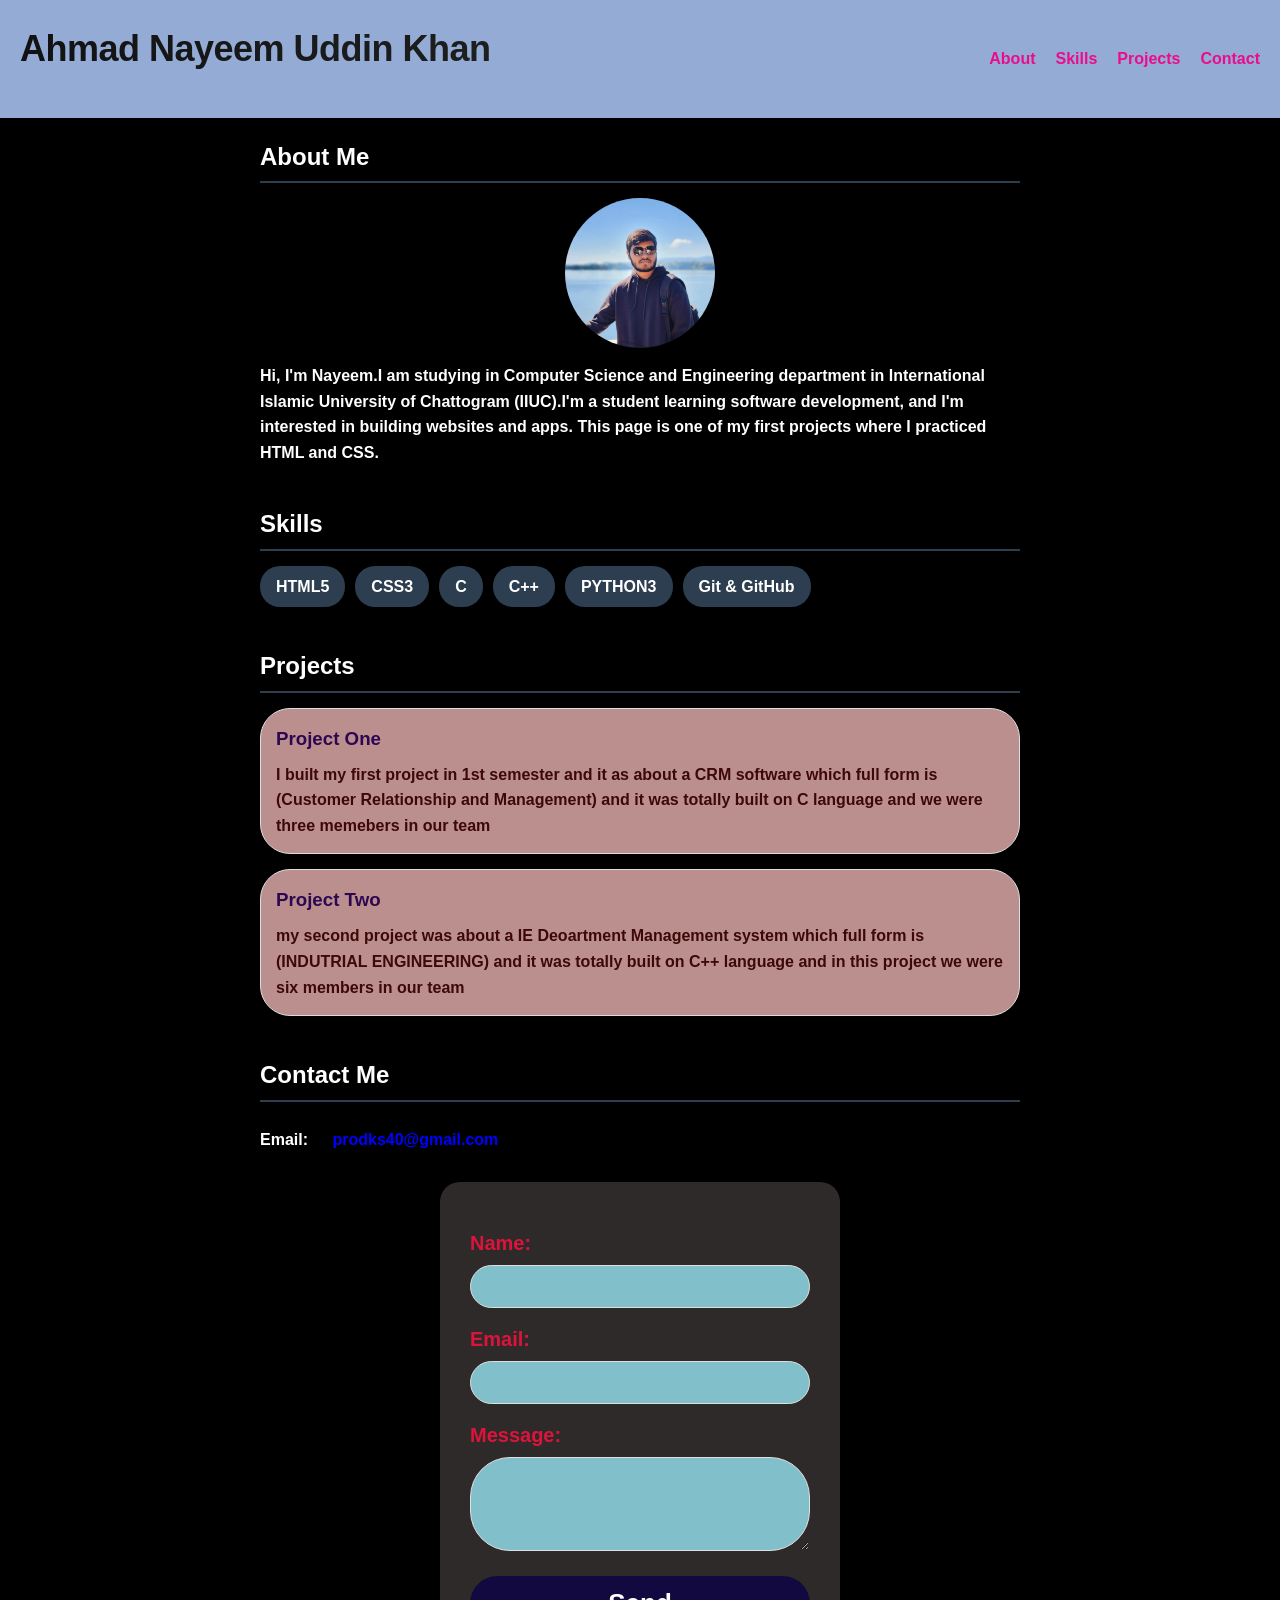
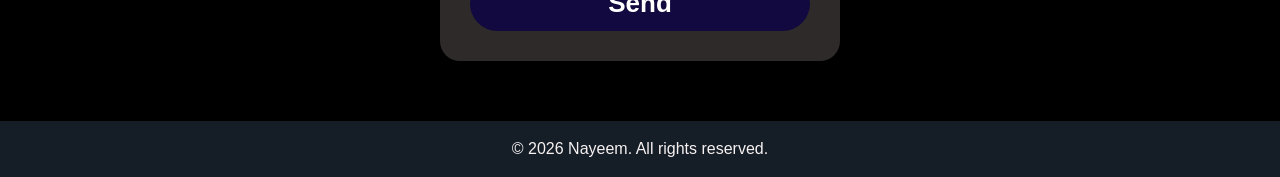
<file: index.html>
<!DOCTYPE html>
<html lang="en">
<head>
  <meta charset="UTF-8">
  <meta name="viewport" content="width=device-width, initial-scale=1.0">
  <title>MY PERSONAL PROFILE</title>
  <link rel="stylesheet" href="miniproject.css">
</head>
<body>

  <!-- HEADER -->
  <header>
    <h1 id="h1">Ahmad Nayeem Uddin Khan</h1>
    <nav>
      <ul>
        <li><a href="#about">About</a></li>
        <li><a href="#skills">Skills</a></li>
        <li><a href="#projects">Projects</a></li>
        <li><a href="#contact">Contact</a></li>
      </ul>
    </nav>
  </header>

  <main>

    <!-- ABOUT SECTION -->
    <section>
      <h2>About Me</h2>
      <div id="image">
       <img id="image" src="IMG_20260910_191217.jpg" alt="Photo of Nayeem" class="profile-img" width="300" height="300">
      </div>
      <p id="about">
        Hi, I'm Nayeem.I am studying in Computer Science and Engineering department in International Islamic University of Chattogram (IIUC).I'm a student learning software development, and I'm
        interested in building websites and apps. This page is one of my
        first projects where I practiced HTML and CSS.
      </p>
    </section>

    <!-- SKILLS SECTION -->
    <section id="skills">
      <h2>Skills</h2>
      <ul class="skills-list">
        <li>HTML5</li>
        <li>CSS3</li>
        <li>C</li>
        <li>C++</li>
        <li>PYTHON3</li>
        <li>Git & GitHub</li>
      </ul>
    </section>

    <!-- PROJECTS SECTION -->
    <section id="projects">
      <h2>Projects</h2>

      <article class="project-card">
        <h3 class="haha2">Project One</h3>
        <p class="haha">I built my first project in 1st semester and it as about a CRM software which full form is (Customer Relationship and Management) and it was totally built on C language and we were three memebers in our team</p>
      </article>

      <article class="project-card">
        <h3 class="haha2">Project Two</h3>
        <p class="haha">my second project was about a IE Deoartment Management system which full form is (INDUTRIAL ENGINEERING) and it was totally built on C++ language and in this project we were six members in our team </p>
      </article>
    </section>

    <!-- CONTACT SECTION -->
    <section id="contact">
      <h2>Contact Me</h2>
      <p id="ho">Email: <span id="my_email"> prodks40@gmail.com </span></p>
      <form>
        <label for="name">Name:</label>
        <input type="text" id="name" name="name" required>

        <label for="email">Email:</label>
        <input type="email" id="email" name="email" required>

        <label for="message">Message:</label>
        <textarea id="message" name="message" rows="4" required></textarea>

        <button type="submit">Send</button>
      </form>
    </section>

  </main>

  <!-- FOOTER -->
  <footer>
    <p>&copy; 2026 Nayeem. All rights reserved.</p>
  </footer>

</body>
</html>
</file>
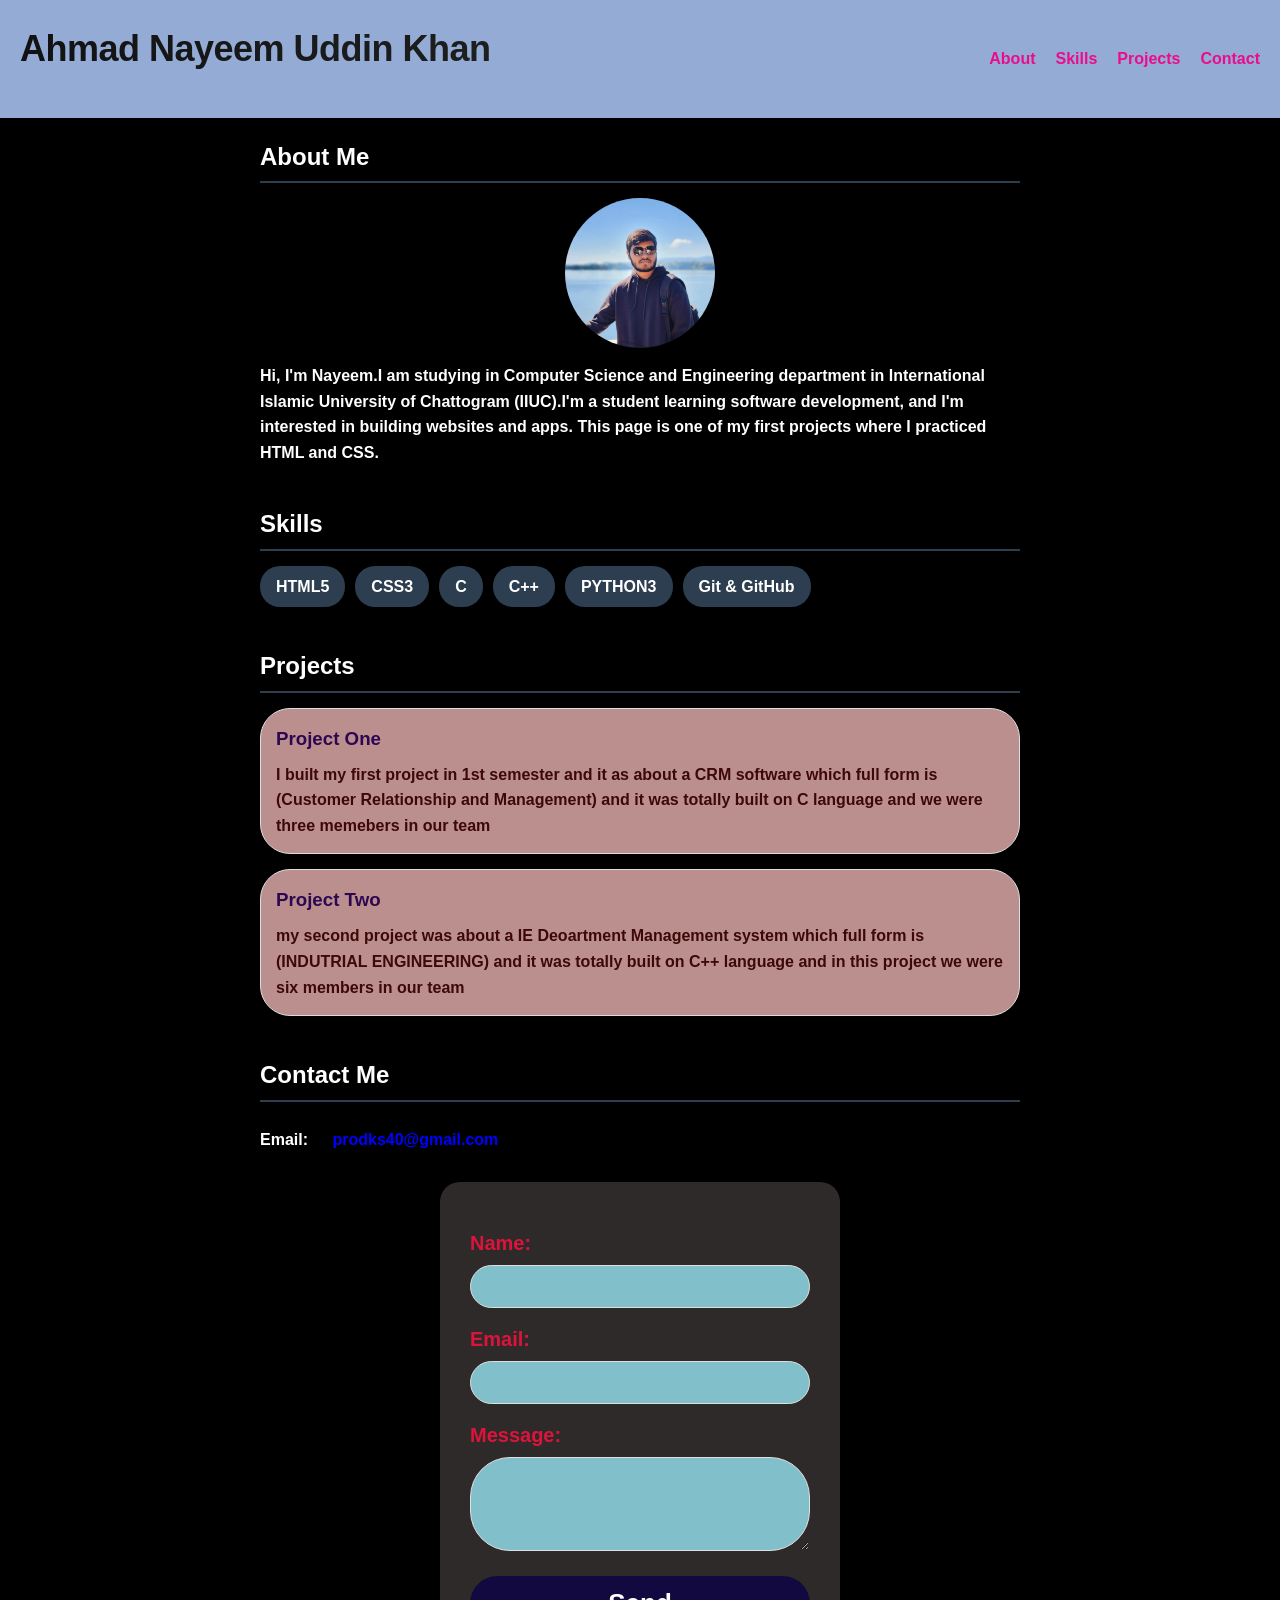
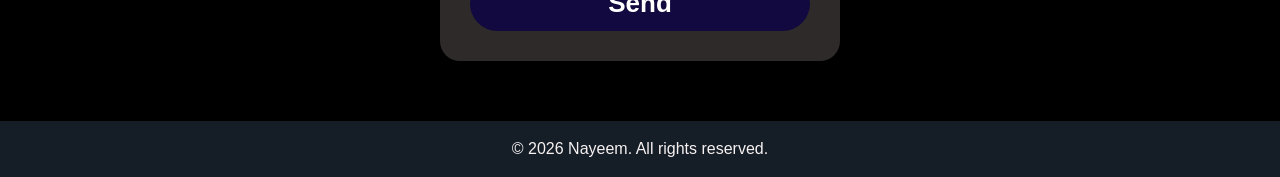
<file: miniproject.html>
<!DOCTYPE html>
<html lang="en">
<head>
  <meta charset="UTF-8">
  <meta name="viewport" content="width=device-width, initial-scale=1.0">
  <title>MY PERSONAL PROFILE</title>
  <link rel="stylesheet" href="miniproject.css">
</head>
<body>

  <!-- HEADER -->
  <header>
    <h1 id="h1">Ahmad Nayeem Uddin Khan</h1>
    <nav>
      <ul>
        <li><a href="#about">About</a></li>
        <li><a href="#skills">Skills</a></li>
        <li><a href="#projects">Projects</a></li>
        <li><a href="#contact">Contact</a></li>
      </ul>
    </nav>
  </header>

  <main>

    <!-- ABOUT SECTION -->
    <section>
      <h2>About Me</h2>
      <div id="image">
       <img id="image" src="IMG_20260910_191217.jpg" alt="Photo of Nayeem" class="profile-img" width="300" height="300">
      </div>
      <p id="about">
        Hi, I'm Nayeem.I am studying in Computer Science and Engineering department in International Islamic University of Chattogram (IIUC).I'm a student learning software development, and I'm
        interested in building websites and apps. This page is one of my
        first projects where I practiced HTML and CSS.
      </p>
    </section>

    <!-- SKILLS SECTION -->
    <section id="skills">
      <h2>Skills</h2>
      <ul class="skills-list">
        <li>HTML5</li>
        <li>CSS3</li>
        <li>C</li>
        <li>C++</li>
        <li>PYTHON3</li>
        <li>Git & GitHub</li>
      </ul>
    </section>

    <!-- PROJECTS SECTION -->
    <section id="projects">
      <h2>Projects</h2>

      <article class="project-card">
        <h3 class="haha2">Project One</h3>
        <p class="haha">I built my first project in 1st semester and it as about a CRM software which full form is (Customer Relationship and Management) and it was totally built on C language and we were three memebers in our team</p>
      </article>

      <article class="project-card">
        <h3 class="haha2">Project Two</h3>
        <p class="haha">my second project was about a IE Deoartment Management system which full form is (INDUTRIAL ENGINEERING) and it was totally built on C++ language and in this project we were six members in our team </p>
      </article>
    </section>

    <!-- CONTACT SECTION -->
    <section id="contact">
      <h2>Contact Me</h2>
      <p id="ho">Email: <span id="my_email"> prodks40@gmail.com </span></p>
      <form>
        <label for="name">Name:</label>
        <input type="text" id="name" name="name" required>

        <label for="email">Email:</label>
        <input type="email" id="email" name="email" required>

        <label for="message">Message:</label>
        <textarea id="message" name="message" rows="4" required></textarea>

        <button type="submit">Send</button>
      </form>
    </section>

  </main>

  <!-- FOOTER -->
  <footer>
    <p>&copy; 2026 Nayeem. All rights reserved.</p>
  </footer>

</body>
</html>
</file>
<file: miniproject.css>
/* ---------- Basic reset ---------- */
* {
  margin: 0;
  padding: 0;
  box-sizing: border-box;
}

body {
  font-family: Arial, sans-serif;
  line-height: 1.6;
  color: white;
  background-color: black;
}

/* ---------- Header ---------- */
header {
  background-color: #94abd6;
  color: white;
  padding: 20px;
  display: flex;
  justify-content: space-between;
  align-items: center;
  flex-wrap: wrap;
}
#about{
  font-style: inherit;
  font-weight: 600;
  font-style: inherit;
}

#image{
  display: flex;
  justify-content: center;
}
#h1 {
  font-size: 36px;
  font-weight: 800;
  display: block;
  margin-bottom: 20px;
  letter-spacing: -0.5px;
  background: linear-gradient(135deg, #111111, #1e2020);
  -webkit-background-clip: text;
  -webkit-text-fill-color: transparent;
  transition: transform 0.3s ease, letter-spacing 0.3s ease;
}

#h1:hover {
  transform: translateY(-2px);
  letter-spacing: 0.5px;
}
nav ul {
  list-style: none;
  display: flex;
  gap: 20px;
}

nav a {
  color: rgb(235, 12, 142);
  text-decoration: none;
  font-weight: bold;
}

nav a:hover {
  text-decoration: underline;
}

/* ---------- Main sections ---------- */
main {
  max-width: 800px;
  margin: 0 auto;
  padding: 20px;
}

section {
  margin-bottom: 40px;

}
#my_email{
  color: blue;
  font-weight: bold;
  display: inline-block;
  padding: 10px 20px;
  border-radius: 5px;
}
#my_email:hover{
  background-color: wheat;
}
h2 {
  margin-bottom: 15px;
  border-bottom: 2px solid #2c3e50;
  padding-bottom: 5px;
}

/* ---------- About section ---------- */
.profile-img {
  width: 150px;
  height: 150px;
  border-radius: 50%;
  object-fit: cover;
  margin-bottom: 15px;
}

/* ---------- Skills section ---------- */
.skills-list {
  list-style: none;
  display: flex;
  flex-wrap: wrap;
  gap: 10px;
}

.skills-list li {
  background-color: #2c3e50;
  color: white;
  padding: 8px 16px;
  border-radius: 20px;
  font-weight: bold;
  cursor: pointer;
  transition: background-color 0.3s ease;
}
.skills-list li:hover{
  background-color: aqua;
}
/* ---------- Projects section ---------- */
.project-card {
  background-color: rosybrown;
  border: 1px solid #ddd;
  border-radius: 30px;
  padding: 15px;
  margin-bottom: 15px;
  box-shadow: 0 4px 12px rgba(0, 0, 0, 0.05); 
  transition: transform 0.3s ease, box-shadow 0.3s ease, border-color 0.3s ease;
}
.project-card:hover {
  transform: translateY(-5px); 
  box-shadow: 0 12px 24px rgba(0, 0, 0, 0.12); 
  border-color: #e0e0e0;       
}
.project-card h3 {
  margin-bottom: 8px;
}
.haha{
  color: rgb(61, 8, 8);
  font-weight: 600;
}
.haha2{
  color: rgb(45, 8, 80);
  font-weight: 900;

}
/* ---------- Contact form ---------- */
#ho{
  font-weight: bold;

}
form {
  display: flex;
  flex-direction: column;
  max-width: 400px;
  margin: 20px auto;
  padding: 30px;
  background-color: #2e2a2a;
  border-radius: 20px;
  box-shadow: 0 10px 25px rgba(0, 0, 0, 0.08);
  font-weight: bold;
}

form label {
  margin-top: 15px;
  margin-bottom: 6px;
  font-weight: 600;
  font-size: 20px;
  color: crimson;
}

form input,
form textarea {
  padding: 12px 15px;
  border: 1px solid #e0e0e0;
  border-radius: 40px;
  font-family: inherit;
  font-size: 15px;
  background-color: #81bfca;
  outline: none;
  transition: all 0.3s ease;
}

form input:focus,
form textarea:focus {
  background-color: #ffffff;
  border-color: #2c3e50;
  box-shadow: 0 0 0 3px rgba(44, 62, 80, 0.1);
}

form button {
  margin-top: 25px;
  padding: 12px;
  background-color: #11093f;
  color: white;
  border: none;
  border-radius: 50px;
  font-size: 26px;
  font-weight: bold;
  cursor: pointer;
  transition: transform 0.2s ease, background-color 0.3s ease, box-shadow 0.3s ease;
}

form button:hover {
  background-color: #000a13cc;
  transform: translateY(-2px);
  box-shadow: 0 5px 15px rgba(44, 62, 80, 0.3);
}

form button:active {
  transform: translateY(0);
}
/* ---------- Footer ---------- */
footer {
  text-align: center;
  padding: 15px;
  background-color: #4865814d;
  color: rgb(247, 241, 241);
}

/* ---------- Responsive: mobile screens ---------- */
@media (max-width: 600px) {
  header {
    flex-direction: column;
    text-align: center;
  }

  nav ul {
    flex-direction: column;
    gap: 10px;
    margin-top: 10px;
  }

  .skills-list {
    justify-content: center;
  }
}
</file>
